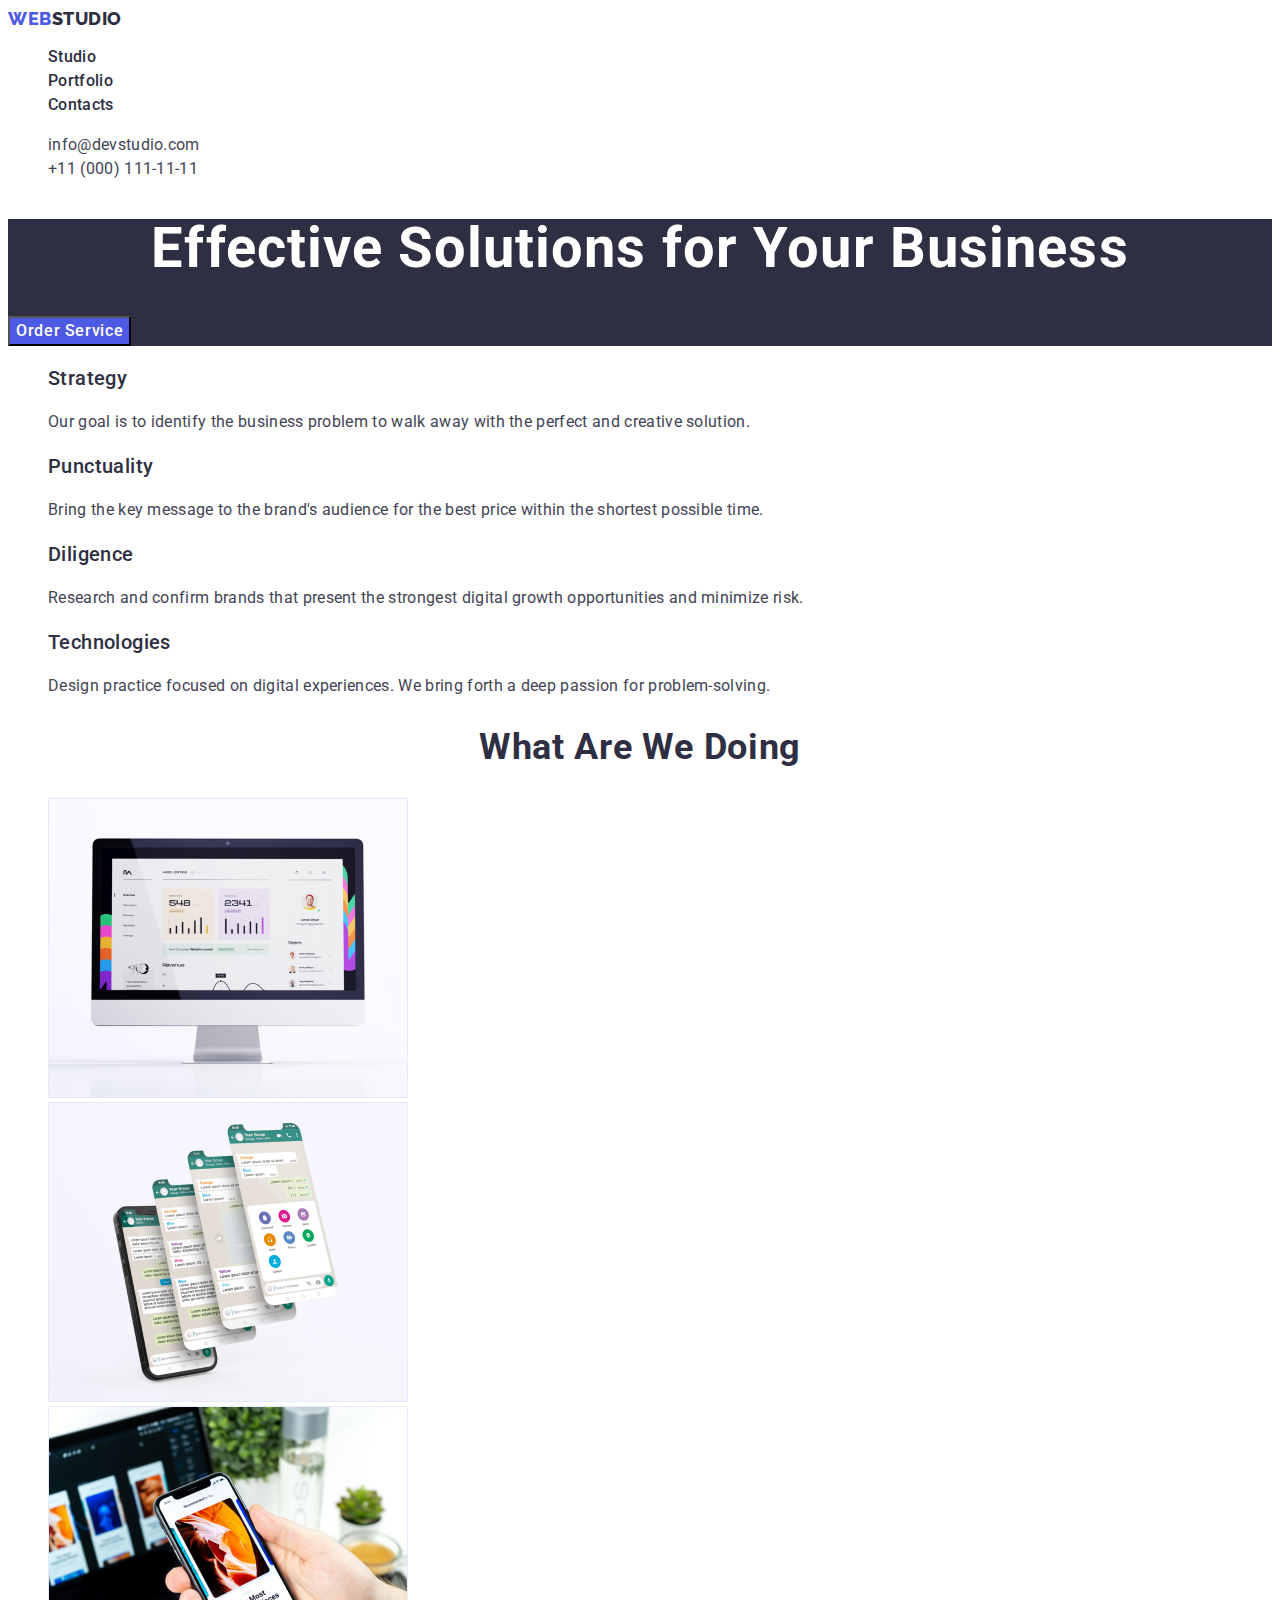
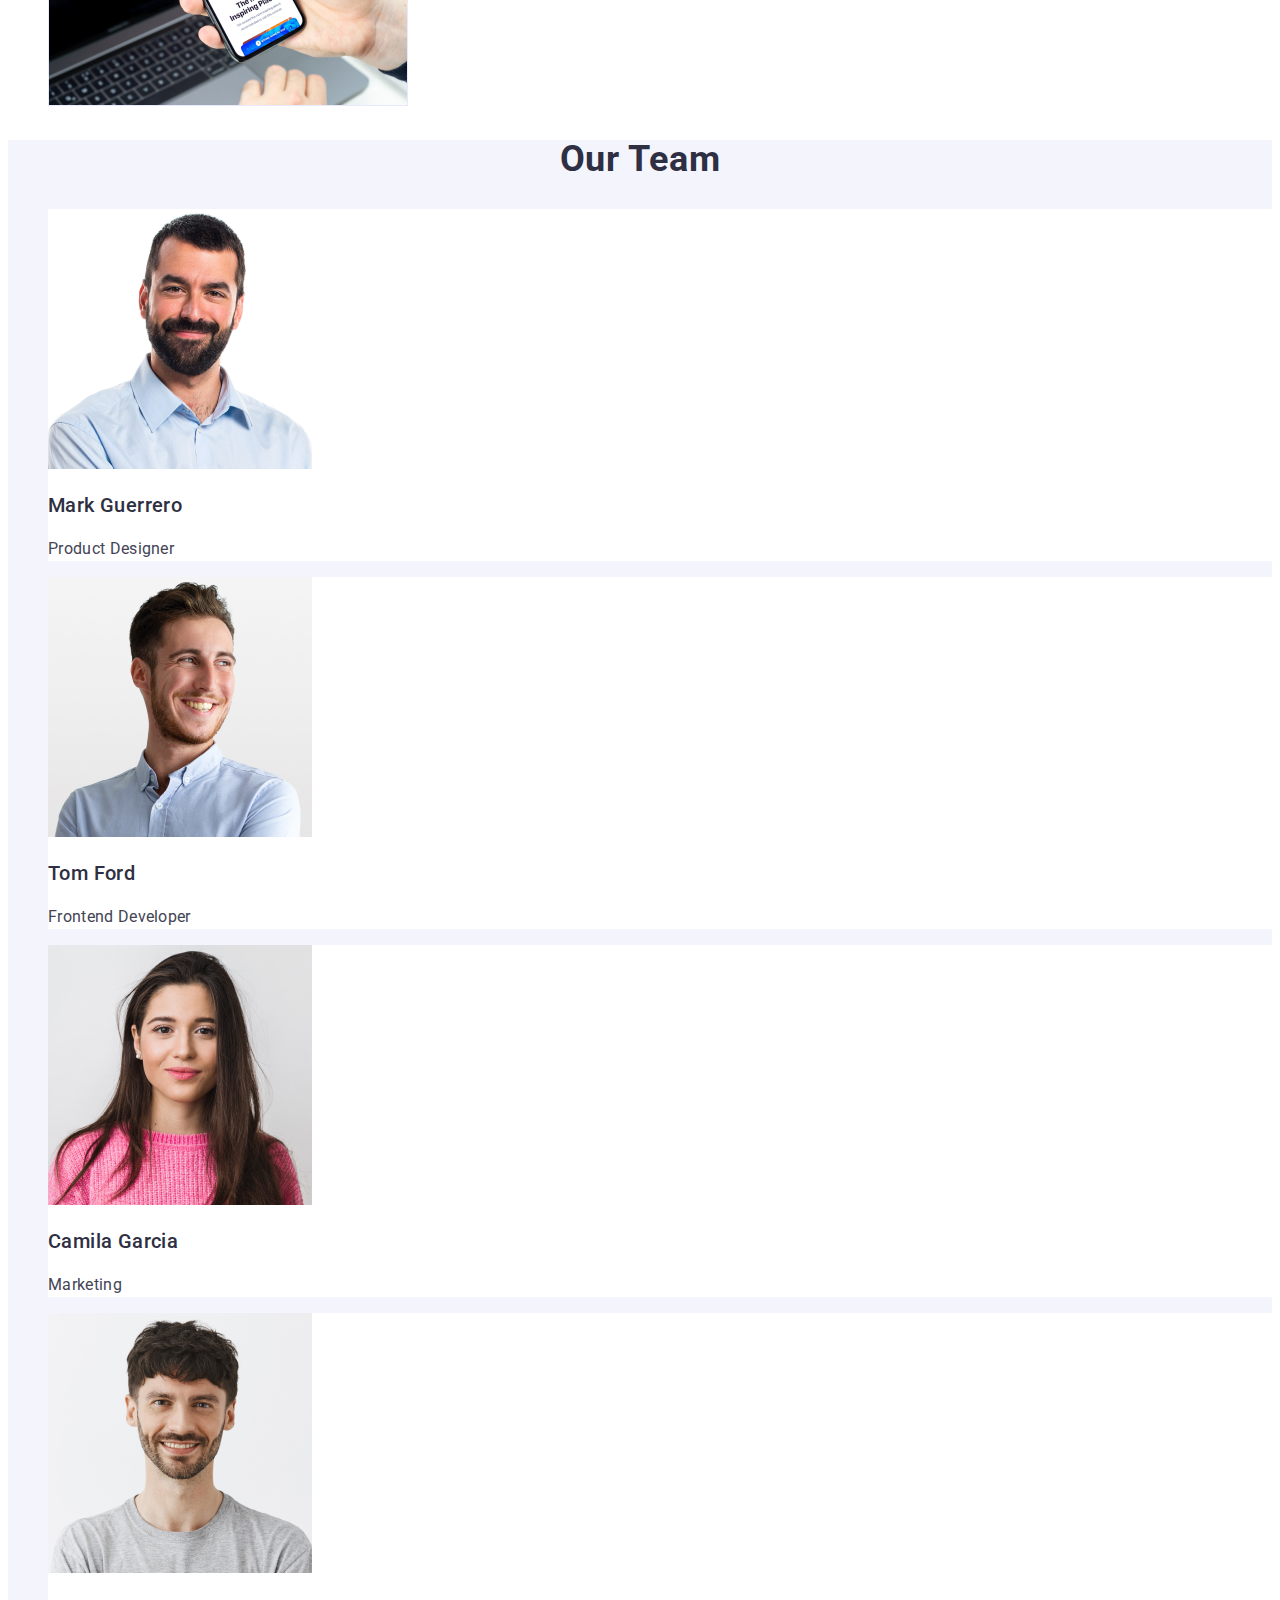
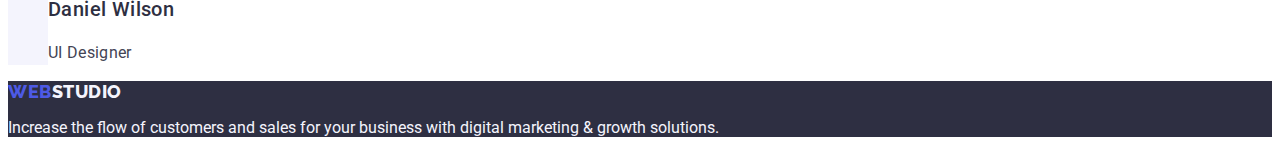
<file: index.html>
<!DOCTYPE html>
<html lang="en">
  <head>
    <meta charset="UTF-8" />
    <meta http-equiv="X-UA-Compatible" content="IE=edge" />
    <meta name="viewport" content="width=device-width, initial-scale=1.0" />
    <title>WebStudio</title>
    <!-- Fonts -->
    <link rel="preconnect" href="https://fonts.googleapis.com" />
    <link rel="preconnect" href="https://fonts.gstatic.com" crossorigin />
    <link
      href="https://fonts.googleapis.com/css2?family=Raleway:wght@800&family=Roboto:ital,wght@0,400;0,500;0,900;1,700&display=swap"
      rel="stylesheet"
    />
    <!-- Custom styles -->
    <link rel="stylesheet" href="./css/styles.css" />
  </head>
  <body>
    <!-- Header section -->
    <header class="page-header">
      <nav>
        <!-- Logo -->
        <a class="logo link" href="./index.html"
          >Web<span class="logo-dark">Studio</span></a
        >
        <!-- Navigation -->
        <ul class="list site-nvg">
          <li>
            <a class="link" href="./index.html">Studio</a>
          </li>
          <li>
            <a class="link" href="./portfolio.html">Portfolio</a>
          </li>
          <li>
            <a class="link" href="">Contacts</a>
          </li>
        </ul>
      </nav>
      <!-- Contacts -->
      <address class="address">
        <ul class="list contacts">
          <li>
            <a class="link" href="mailto:info@devstudio.com"
              >info@devstudio.com</a
            >
          </li>
          <li>
            <a class="link" href="tel:+110001111111">+11 (000) 111-11-11</a>
          </li>
        </ul>
      </address>
    </header>
    <main>
      <!-- Hero section-1 -->
      <section class="main-hero section">
        <h1 class="hero-title">Effective Solutions for Your Business</h1>
        <button class="button" type="button">Order Service</button>
      </section>
      <!-- About section-2 -->
      <section class="section">
        <h2 class="section-title" hidden>About section</h2>
        <ul class="list">
          <li>
            <h3 class="sub-title">Strategy</h3>
            <p class="text">
              Our goal is to identify the business problem to walk away with the
              perfect and creative solution.
            </p>
          </li>
          <li>
            <h3 class="sub-title">Punctuality</h3>
            <p class="text">
              Bring the key message to the brand's audience for the best price
              within the shortest possible time.
            </p>
          </li>
          <li>
            <h3 class="sub-title">Diligence</h3>
            <p class="text">
              Research and confirm brands that present the strongest digital
              growth opportunities and minimize risk.
            </p>
          </li>
          <li>
            <h3 class="sub-title">Technologies</h3>
            <p class="text">
              Design practice focused on digital experiences. We bring forth a
              deep passion for problem-solving.
            </p>
          </li>
        </ul>
      </section>
      <!-- SERVICES SECTION-3 -->
      <section class="section">
        <h2 class="section-title">What are we doing</h2>
        <ul class="list">
          <li>
            <img
              src="./images/img-1.jpg"
              alt="PC monitor"
              width="360"
              height="300"
            />
          </li>
          <li>
            <img
              src="./images/img-2.jpg"
              alt="Phone app"
              width="360"
              height="300"
            />
          </li>
          <li>
            <img
              src="./images/img-3.jpg"
              alt="Mobile phone"
              width="360"
              height="300"
            />
          </li>
        </ul>
      </section>
      <!-- Team section-4 -->
      <section class="section team-section">
        <h2 class="section-title">Our Team</h2>
        <ul class="list">
          <li class="team-card">
            <img
              src="./images/team/mark-guerrero.jpg"
              alt="Mark Guerrero"
              width="264"
              height="260"
            />
            <h3 class="sub-title">Mark Guerrero</h3>
            <p class="text">Product Designer</p>
          </li>
          <li class="team-card">
            <img
              src="./images/team/tom-ford.jpg"
              alt="Tom Ford"
              width="264"
              height="260"
            />
            <h3 class="sub-title">Tom Ford</h3>
            <p class="text">Frontend Developer</p>
          </li>
          <li class="team-card">
            <img
              src="./images/team/camila-garcia.jpg"
              alt="Camila Garcia"
              width="264"
              height="260"
            />
            <h3 class="sub-title">Camila Garcia</h3>
            <p class="text">Marketing</p>
          </li>
          <li class="team-card">
            <img
              src="./images/team/daniel-wilson.jpg"
              alt="Mark Guerrero"
              width="264"
              height="260"
            />
            <h3 class="sub-title">Daniel Wilson</h3>
            <p class="text">UI Designer</p>
          </li>
        </ul>
      </section>
    </main>
    <!-- Footer section -->
    <footer class="main-footer">
      <a class="logo link" href="./index.html"
        >Web<span class="logo-footer">Studio</span></a
      >
      <p class="footer-text">
        Increase the flow of customers and sales for your business with digital
        marketing & growth solutions.
      </p>
    </footer>
  </body>
</html>
</file>
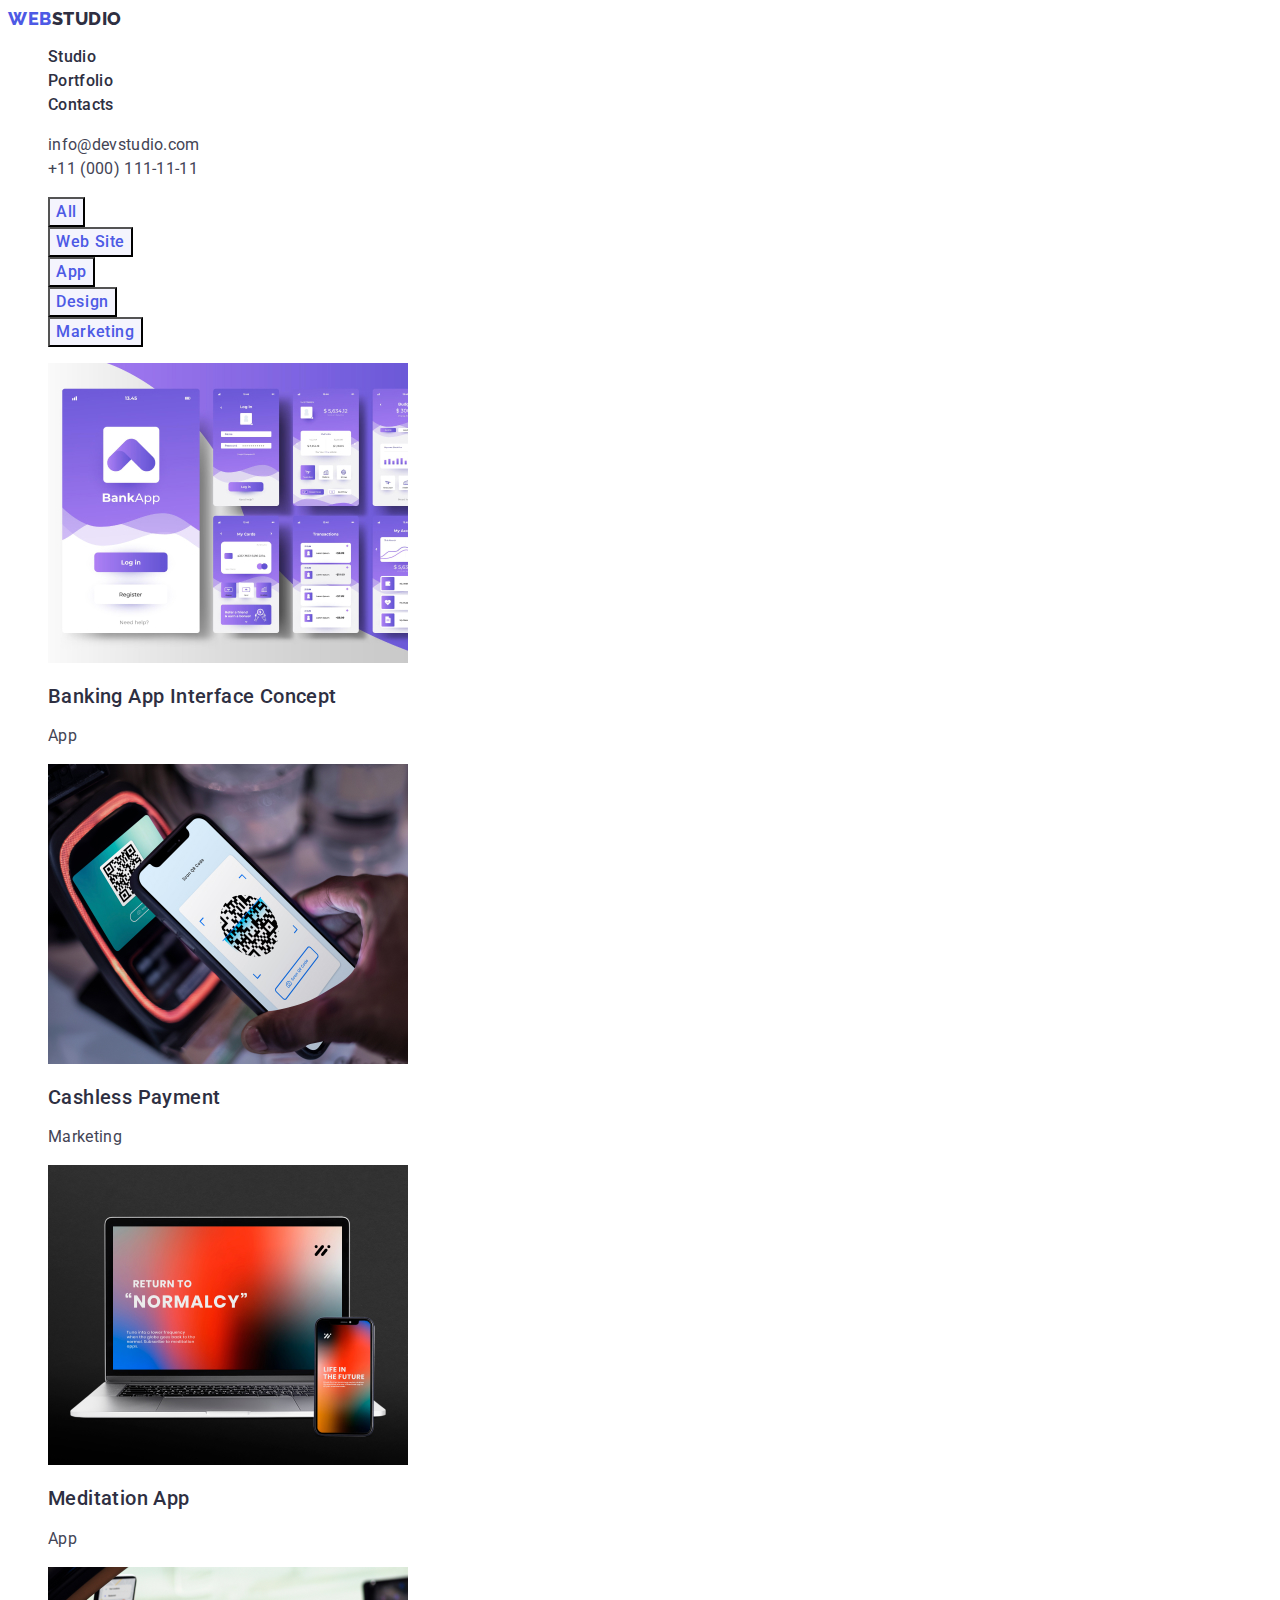
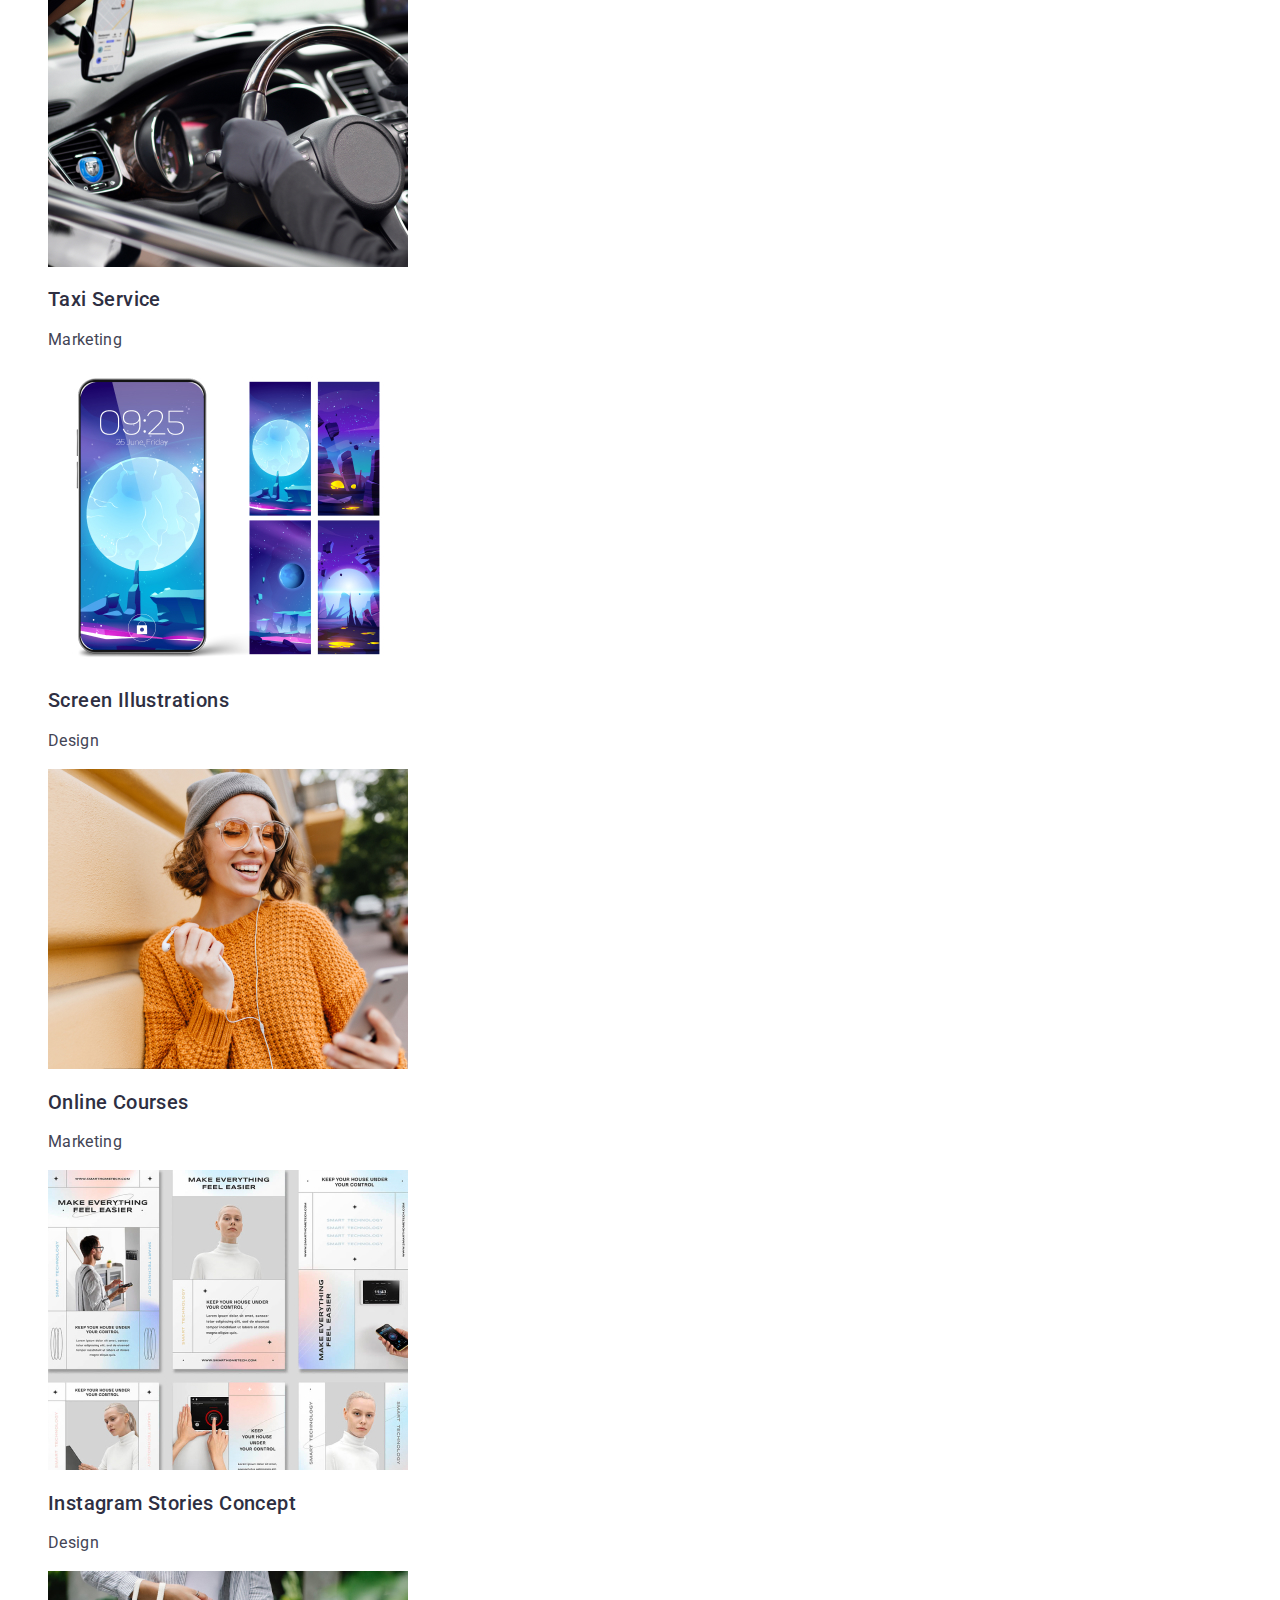
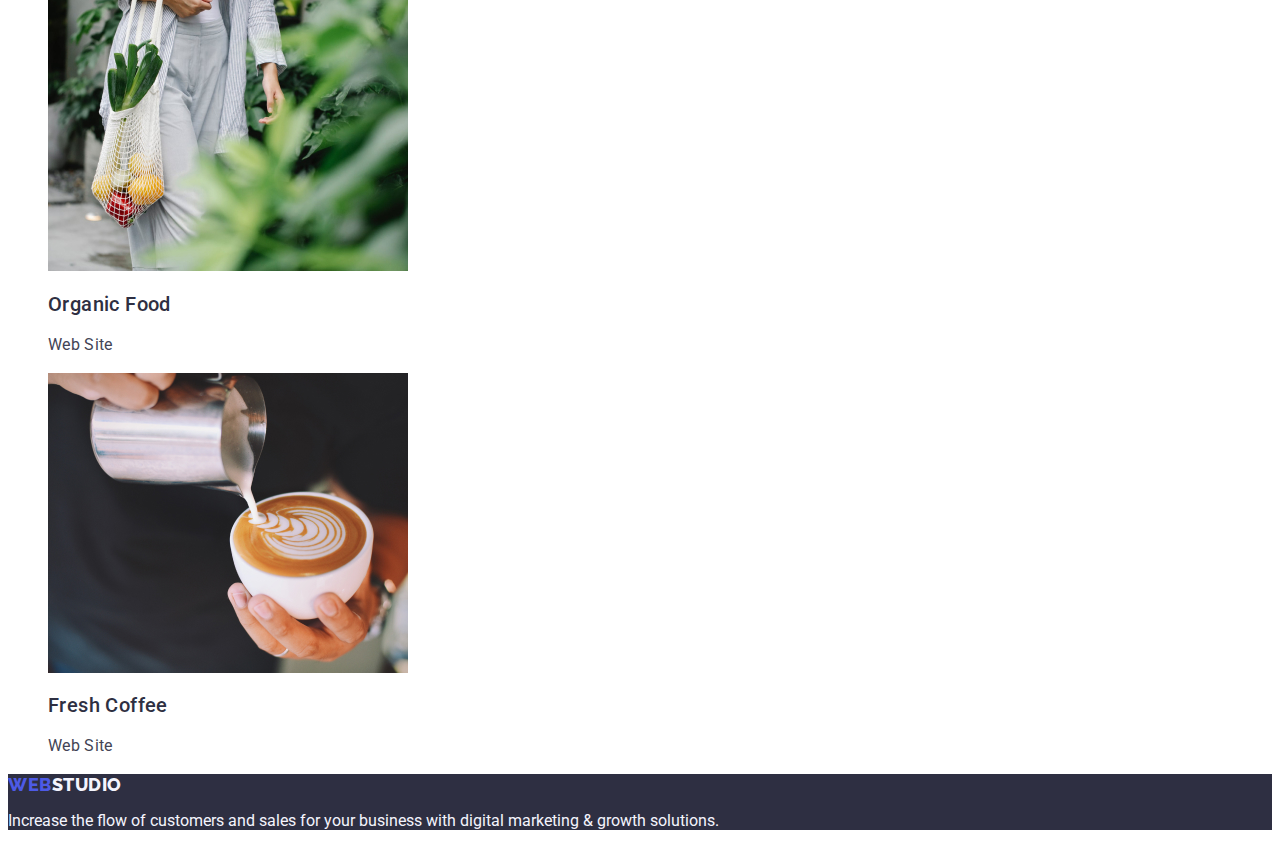
<file: portfolio.html>
<!DOCTYPE html>
<html lang="en">
  <head>
    <meta charset="UTF-8" />
    <meta http-equiv="X-UA-Compatible" content="IE=edge" />
    <meta name="viewport" content="width=device-width, initial-scale=1.0" />
    <title>Portfolio</title>
    <!-- Fonts -->
    <link rel="preconnect" href="https://fonts.googleapis.com" />
    <link rel="preconnect" href="https://fonts.gstatic.com" crossorigin />
    <link
      href="https://fonts.googleapis.com/css2?family=Raleway:wght@800&family=Roboto:ital,wght@0,400;0,500;0,900;1,700&display=swap"
      rel="stylesheet"
    />
    <!-- Custom styles -->
    <link rel="stylesheet" href="./css/styles.css" />
  </head>
  <body>
    <!-- Header section -->
    <header class="page-header">
      <nav>
        <!-- Logo -->
        <a class="logo link" href="./index.html"
          >Web<span class="logo-dark">Studio</span></a
        >
        <!-- Navigation -->
        <ul class="list site-nvg">
          <li>
            <a class="link" href="./index.html">Studio</a>
          </li>
          <li>
            <a class="link" href="./portfolio.html">Portfolio</a>
          </li>
          <li>
            <a class="link" href="">Contacts</a>
          </li>
        </ul>
      </nav>
      <!-- Contacts -->
      <address class="address">
        <ul class="list contacts">
          <li>
            <a class="link" href="mailto:info@devstudio.com"
              >info@devstudio.com</a
            >
          </li>
          <li>
            <a class="link" href="tel:+110001111111">+11 (000) 111-11-11</a>
          </li>
        </ul>
      </address>
    </header>
    <main>
      <!-- Filters section -->
      <section class="section">
        <h1 class="section-title" hidden>Page Filters</h1>
        <ul class="list filter-list">
          <li>
            <button class="button" type="button">All</button>
          </li>
          <li><button class="button" type="button">Web Site</button></li>
          <li><button class="button" type="button">App</button></li>
          <li><button class="button" type="button">Design</button></li>
          <li><button class="button" type="button">Marketing</button></li>
        </ul>
        <!-- Work services -->
        <ul class="list">
          <li>
            <a class="link" href="">
              <img
                src="./images/portfolio/banking-app.jpg"
                alt="Banking App Interface Concept"
                width="360"
                height="300"
              />
              <h2 class="sub-title">Banking App Interface Concept</h2>
              <p class="text">App</p></a
            >
          </li>
          <li>
            <a class="link" href="">
              <img
                src="./images/portfolio/cashless.jpg"
                alt="Cashless Payment"
                width="360"
                height="300"
              />
              <h2 class="sub-title">Cashless Payment</h2>
              <p class="text">Marketing</p></a
            >
          </li>
          <li>
            <a class="link" href="">
              <img
                src="./images/portfolio/meditation.jpg"
                alt="Banking App Interface Concept"
                width="360"
                height="300"
              />
              <h2 class="sub-title">Meditation App</h2>
              <p class="text">App</p></a
            >
          </li>
          <li>
            <a class="link" href="">
              <img
                src="./images/portfolio/taxi.jpg"
                alt="Taxi Service"
                width="360"
                height="300"
              />
              <h2 class="sub-title">Taxi Service</h2>
              <p class="text">Marketing</p></a
            >
          </li>
          <li>
            <a class="link" href="">
              <img
                src="./images/portfolio/screen.jpg"
                alt="Screen Illustrations"
                width="360"
                height="300"
              />
              <h2 class="sub-title">Screen Illustrations</h2>
              <p class="text">Design</p></a
            >
          </li>
          <li>
            <a class="link" href="">
              <img
                src="./images/portfolio/courses.jpg"
                alt="Online Courses"
                width="360"
                height="300"
              />
              <h2 class="sub-title">Online Courses</h2>
              <p class="text">Marketing</p></a
            >
          </li>
          <li>
            <a class="link" href="">
              <img
                src="./images/portfolio/instagram-stories.jpg"
                alt="Instagram Stories Concept"
                width="360"
                height="300"
              />
              <h2 class="sub-title">Instagram Stories Concept</h2>
              <p class="text">Design</p></a
            >
          </li>
          <li>
            <a class="link" href="">
              <img
                src="./images/portfolio/organic.jpg"
                alt="Screen Illustrations"
                width="360"
                height="300"
              />
              <h2 class="sub-title">Organic Food</h2>
              <p class="text">Web Site</p></a
            >
          </li>
          <li>
            <a class="link" href="">
              <img
                src="./images/portfolio/fresh.jpg"
                alt="Fresh Coffee"
                width="360"
                height="300"
              />
              <h2 class="sub-title">Fresh Coffee</h2>
              <p class="text">Web Site</p></a
            >
          </li>
        </ul>
      </section>
    </main>
    <!-- Footer section -->
    <footer class="main-footer">
      <a class="logo link" href="./index.html"
        >Web<span class="logo-footer">Studio</span></a
      >
      <p class="footer-text">
        Increase the flow of customers and sales for your business with digital
        marketing & growth solutions.
      </p>
    </footer>
  </body>
</html>
</file>
<file: css/styles.css>
/**
  |============================
  |          STUDIO
  |============================
*/
:root {
  --text-color: #434455;
  --dark-color: #2e2f42;
  --white-color: #ffffff;
  --cloud-color: #f4f4fd;
  --cornflower-accent: #e7e9fc;
  --primary-brand: #4d5ae5;
  --pressed-state-color: #404bbf;
}
/* BASE STYLES */
body {
  font-family: "Roboto", sans-serif;
  color: var(--text-color);
  background-color: var(--white-color);
}
.text {
  line-height: 1.5;
  letter-spacing: 0.02em;
  color: var(--text-color);
}
.list {
  list-style: none;
}
.link {
  text-decoration: none;
}
/* NAVIGATION */

.site-nvg .link {
  font-weight: 500;
  line-height: 1.5;
  letter-spacing: 0.02em;
  color: var(--dark-color);
}

.site-nvg .link:hover,
.link:focus {
  color: var(--pressed-state-color);
}

/* BUTTON */

.button {
  font-family: inherit;
  font-size: 16px;
  font-weight: 500;
  letter-spacing: 0.04em;
  line-height: 1.5;
  cursor: pointer;
}
/* CONTACTS */
.address {
  font-style: normal;
}
.address .link {
  line-height: 1.5;
  letter-spacing: 0.02em;
  color: var(--text-color);
}
.address .link:hover,
.link:focus {
  color: var(--pressed-state-color);
}

/* HERO SECTION */
.main-hero {
  background: var(--dark-color);
}
.hero-title {
  font-weight: 700;
  font-size: 56px;
  line-height: 1.07;
  text-align: center;
  letter-spacing: 0.02em;
  color: var(--white-color);
}
.main-hero .button {
  color: var(--white-color);
  background-color: var(--primary-brand);
}
.main-hero .button:hover,
.button:focus {
  background-color: var(--pressed-state-color);
}

/* ABOUT SECTION */
.sub-title {
  font-weight: 500;
  font-size: 20px;
  line-height: 1.2;
  letter-spacing: 0.02em;
  color: var(--dark-color);
}

/* LOGO STYLES */
.logo {
  font-family: "Raleway", sans-serif;
  font-weight: 800;
  font-size: 18px;
  line-height: 1.17;
  align-items: center;
  letter-spacing: 0.03em;
  text-transform: uppercase;
  color: var(--primary-brand);
}
.logo-dark {
  color: var(--dark-color);
}
.logo-footer {
  color: var(--cloud-color);
}

/* FOOTER SECTION */
.footer-text {
  color: var(--cloud-color);
}
.main-footer {
  background: var(--dark-color);
}

/* SERVICES SECTION */
.section-title {
  font-weight: 700;
  font-size: 36px;
  line-height: 1.11;
  letter-spacing: 0.02em;
  text-transform: capitalize;
  text-align: center;
  color: var(--dark-color);
}

/* TEAM SECTION */
.team-section {
  background: var(--cloud-color);
}
.team-card {
  background-color: var(--white-color);
}

/**
  |============================
  |          PORTFOLIO
  |============================
*/
.filter-list .button {
  color: var(--primary-brand);
  background-color: var(--cloud-color);
}

.filter-list .button:hover,
.button:focus {
  color: var(--white-color);
  background-color: var(--pressed-state-color);
}
</file>
